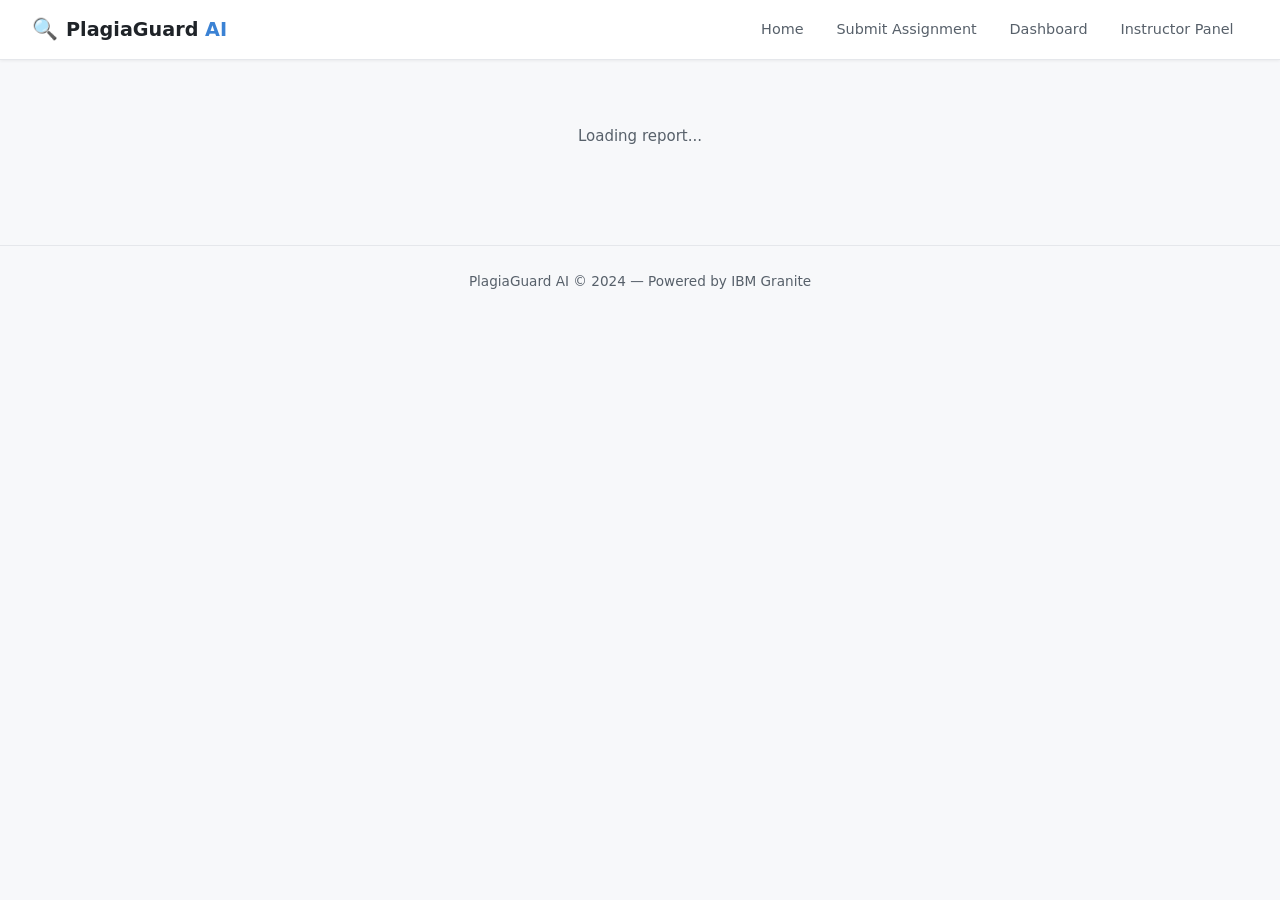
<file: templates/report.html>
<!DOCTYPE html>
<html lang="en">
<head>
<meta charset="UTF-8"/>
<meta name="viewport" content="width=device-width, initial-scale=1.0"/>
<title>Report – PlagiaGuard AI</title>
<link rel="stylesheet" href="/static/style.css"/>
</head>
<body>
  <nav class="navbar">
    <div class="nav-brand">
      <span class="brand-icon">🔍</span>
      <span>PlagiaGuard <span class="brand-accent">AI</span></span>
    </div>
    <div class="nav-links">
      <a href="/">Home</a>
      <a href="/submit">Submit Assignment</a>
      <a href="/dashboard">Dashboard</a>
      <a href="/instructor">Instructor Panel</a>
    </div>
  </nav>

  <div class="page-container report-page">
    <div id="reportContent">
      <div class="loading-row">Loading report...</div>
    </div>
  </div>

  <footer class="footer">
    <p>PlagiaGuard AI &copy; 2024 — Powered by IBM Granite</p>
  </footer>

  <script>
    const sid = {{ submission_id }};

    function scoreClass(s) {
      if (s >= 70) return 'score-high';
      if (s >= 40) return 'score-med';
      return 'score-low';
    }

    function riskLevel(p, a) {
      const m = Math.max(p, a);
      return m >= 70 ? 'HIGH' : m >= 40 ? 'MEDIUM' : 'LOW';
    }

    function gaugeHTML(value, label, colorClass) {
      const angle = (value / 100) * 180;
      const rad = (angle - 90) * Math.PI / 180;
      const x = 60 + 45 * Math.cos(rad);
      const y = 60 + 45 * Math.sin(rad);
      const color = colorClass === 'score-high' ? '#ef4444' :
                    colorClass === 'score-med' ? '#f59e0b' : '#22c55e';
      return `
        <div class="gauge-wrap">
          <svg viewBox="0 0 120 70" width="160" height="90">
            <path d="M15,60 A45,45 0 0,1 105,60" fill="none" stroke="#e5e7eb" stroke-width="10" stroke-linecap="round"/>
            <path d="M15,60 A45,45 0 0,1 105,60" fill="none" stroke="${color}" stroke-width="10"
              stroke-dasharray="${angle * 1.57} 283" stroke-linecap="round"/>
            <line x1="60" y1="60" x2="${x}" y2="${y}" stroke="#1f2328" stroke-width="2.5" stroke-linecap="round"/>
            <circle cx="60" cy="60" r="4" fill="#1f2328"/>
            <text x="60" y="52" text-anchor="middle" font-size="14" font-weight="bold" fill="${color}">${value}%</text>
          </svg>
          <div class="gauge-label">${label}</div>
        </div>
      `;
    }

    fetch('/api/submission/' + sid).then(r => r.json()).then(s => {
      const risk = riskLevel(s.plagiarism_score, s.ai_generated_score);
      const container = document.getElementById('reportContent');
      container.innerHTML = `
        <div class="report-header">
          <div>
            <h1>Integrity Report</h1>
            <p class="report-meta">
              <strong>${s.student_name}</strong> · ${s.course} · ${s.assignment_title}
              <br/>Submitted: ${new Date(s.submitted_at).toLocaleString()}
            </p>
          </div>
          <button class="btn btn-outline" onclick="window.print()">🖨 Print Report</button>
        </div>

        <div class="risk-banner risk-${risk.toLowerCase()} report-risk">
          ⚠ Overall Risk Level: <strong>${risk}</strong>
        </div>

        <!-- Gauges -->
        <div class="card">
          <h2>Score Overview</h2>
          <div class="gauges-row">
            ${gaugeHTML(s.plagiarism_score, 'Plagiarism Score', scoreClass(s.plagiarism_score))}
            ${gaugeHTML(s.ai_generated_score, 'AI-Generated Score', scoreClass(s.ai_generated_score))}
            ${gaugeHTML(Math.max(0, 100 - Math.max(s.plagiarism_score, s.ai_generated_score)), 'Originality Score', 'score-low')}
          </div>
        </div>

        <!-- Granite Analysis -->
        <div class="card">
          <h2>IBM Granite AI Analysis</h2>
          <div class="analysis-box no-border">
            <p>${s.granite_analysis}</p>
          </div>
        </div>

        <!-- Similarity Matches -->
        ${s.similarity_matches.length ? `
          <div class="card">
            <h2>Similarity Matches</h2>
            <table class="data-table">
              <thead><tr><th>Student</th><th>Assignment</th><th>Similarity</th></tr></thead>
              <tbody>
                ${s.similarity_matches.map(m => `
                  <tr>
                    <td>${m.student_name}</td>
                    <td>${m.assignment_title}</td>
                    <td><span class="score-pill ${scoreClass(m.similarity)}">${m.similarity}%</span></td>
                  </tr>
                `).join('')}
              </tbody>
            </table>
          </div>
        ` : ''}

        <!-- Full text -->
        <div class="card">
          <h2>Full Submission Text</h2>
          <div class="text-box">${s.text}</div>
        </div>

        <!-- Instructor feedback -->
        ${s.instructor_feedback ? `
          <div class="card">
            <h2>Instructor Feedback</h2>
            <div class="analysis-box no-border">
              <p>${s.instructor_feedback}</p>
              ${s.flag ? '<div class="flag-tag">🚩 Flagged for Misconduct</div>' : ''}
            </div>
          </div>
        ` : ''}

        <div class="report-actions">
          <a href="/dashboard" class="btn btn-outline">← Back to Dashboard</a>
          <a href="/instructor" class="btn btn-primary">Review in Instructor Panel</a>
        </div>
      `;
    }).catch(() => {
      document.getElementById('reportContent').innerHTML =
        '<div class="error-box">Failed to load report.</div>';
    });
  </script>
</body>
</html>
</file>
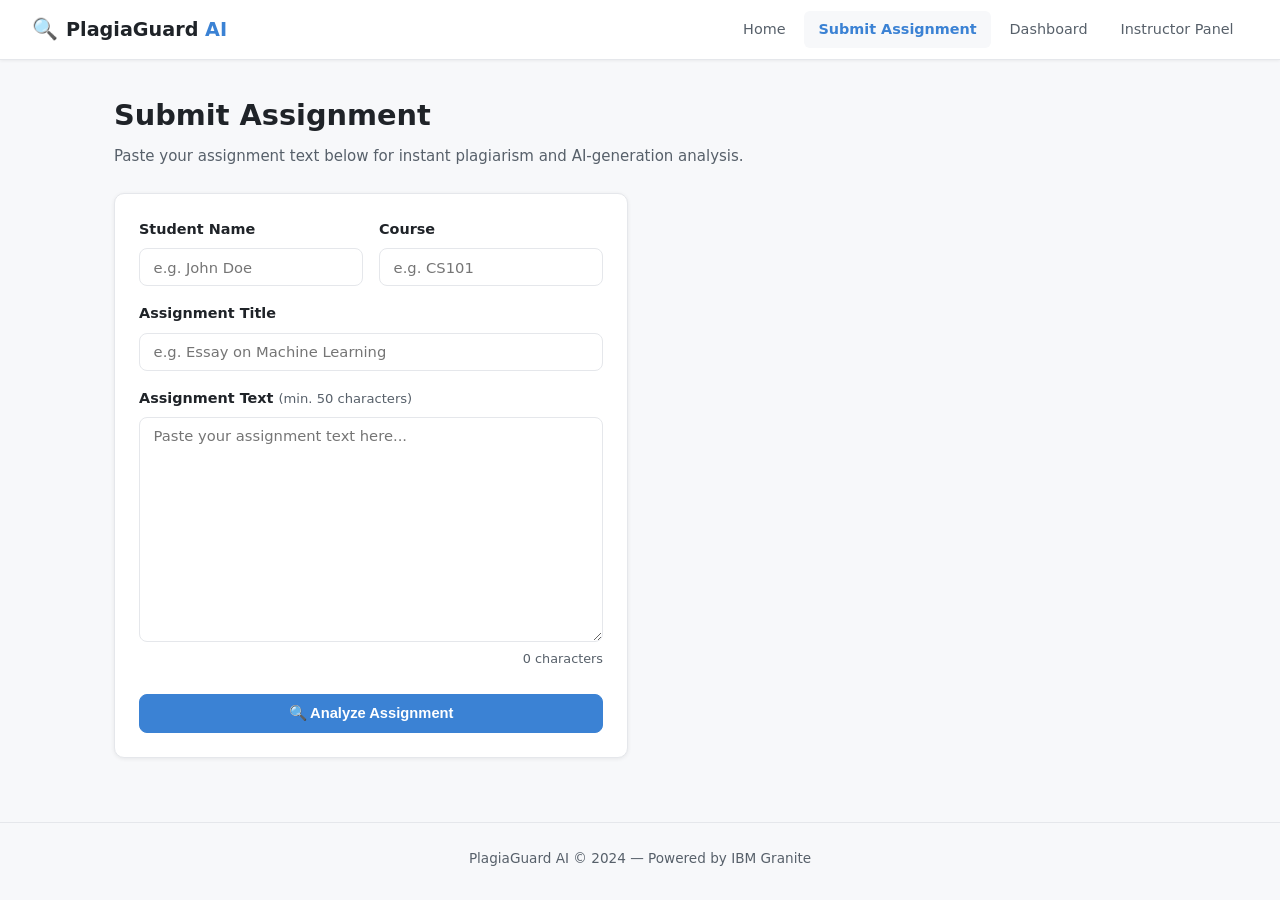
<file: templates/submit.html>
<!DOCTYPE html>
<html lang="en">
<head>
<meta charset="UTF-8"/>
<meta name="viewport" content="width=device-width, initial-scale=1.0"/>
<title>Submit Assignment – PlagiaGuard AI</title>
<link rel="stylesheet" href="/static/style.css"/>
</head>
<body>
  <nav class="navbar">
    <div class="nav-brand">
      <span class="brand-icon">🔍</span>
      <span>PlagiaGuard <span class="brand-accent">AI</span></span>
    </div>
    <div class="nav-links">
      <a href="/">Home</a>
      <a href="/submit" class="active">Submit Assignment</a>
      <a href="/dashboard">Dashboard</a>
      <a href="/instructor">Instructor Panel</a>
    </div>
  </nav>

  <div class="page-container">
    <div class="page-header">
      <h1>Submit Assignment</h1>
      <p>Paste your assignment text below for instant plagiarism and AI-generation analysis.</p>
    </div>

    <div class="submit-layout">
      <!-- FORM -->
      <div class="card submit-card">
        <form id="submitForm">
          <div class="form-row">
            <div class="form-group">
              <label for="student_name">Student Name</label>
              <input type="text" id="student_name" placeholder="e.g. John Doe" required/>
            </div>
            <div class="form-group">
              <label for="course">Course</label>
              <input type="text" id="course" placeholder="e.g. CS101" required/>
            </div>
          </div>
          <div class="form-group">
            <label for="assignment_title">Assignment Title</label>
            <input type="text" id="assignment_title" placeholder="e.g. Essay on Machine Learning" required/>
          </div>
          <div class="form-group">
            <label for="text">Assignment Text <span class="label-hint">(min. 50 characters)</span></label>
            <textarea id="text" rows="12" placeholder="Paste your assignment text here..." required></textarea>
            <div class="char-count" id="charCount">0 characters</div>
          </div>
          <button type="submit" class="btn btn-primary btn-full" id="submitBtn">
            <span id="submitLabel">🔍 Analyze Assignment</span>
          </button>
        </form>
        <div class="error-box" id="errorBox" style="display:none;"></div>
      </div>

      <!-- RESULT PANEL -->
      <div class="card result-card" id="resultPanel" style="display:none;">
        <h2>Analysis Results</h2>

        <div class="risk-banner" id="riskBanner"></div>

        <div class="scores-grid">
          <div class="score-block">
            <div class="score-label">Plagiarism Score</div>
            <div class="score-circle" id="plagScore">0%</div>
            <div class="score-meter">
              <div class="score-meter-fill" id="plagMeter"></div>
            </div>
          </div>
          <div class="score-block">
            <div class="score-label">AI-Generated Score</div>
            <div class="score-circle ai" id="aiScore">0%</div>
            <div class="score-meter">
              <div class="score-meter-fill ai-fill" id="aiMeter"></div>
            </div>
          </div>
        </div>

        <div class="analysis-box">
          <h3>IBM Granite Analysis</h3>
          <p id="graniteText"></p>
        </div>

        <div id="matchesSection" style="display:none;">
          <h3>Similar Submissions Found</h3>
          <div id="matchesList" class="matches-list"></div>
        </div>

        <a id="viewReportBtn" href="#" class="btn btn-outline btn-full" style="margin-top:1rem;">
          📄 View Full Report
        </a>
      </div>
    </div>
  </div>

  <footer class="footer">
    <p>PlagiaGuard AI &copy; 2024 — Powered by IBM Granite</p>
  </footer>

  <script>
    const textarea = document.getElementById('text');
    const charCount = document.getElementById('charCount');
    textarea.addEventListener('input', () => {
      charCount.textContent = textarea.value.length + ' characters';
    });

    document.getElementById('submitForm').addEventListener('submit', async (e) => {
      e.preventDefault();
      const btn = document.getElementById('submitBtn');
      const label = document.getElementById('submitLabel');
      const errorBox = document.getElementById('errorBox');
      errorBox.style.display = 'none';

      label.textContent = '⏳ Analyzing...';
      btn.disabled = true;

      const payload = {
        student_name: document.getElementById('student_name').value.trim(),
        course: document.getElementById('course').value.trim(),
        assignment_title: document.getElementById('assignment_title').value.trim(),
        text: textarea.value.trim()
      };

      try {
        const res = await fetch('/api/submit', {
          method: 'POST',
          headers: {'Content-Type': 'application/json'},
          body: JSON.stringify(payload)
        });
        const data = await res.json();

        if (!res.ok) {
          errorBox.textContent = data.error || 'Submission failed.';
          errorBox.style.display = 'block';
          return;
        }

        // Populate results
        const panel = document.getElementById('resultPanel');
        panel.style.display = 'block';

        document.getElementById('plagScore').textContent = data.plagiarism_score + '%';
        document.getElementById('aiScore').textContent = data.ai_generated_score + '%';
        document.getElementById('plagMeter').style.width = data.plagiarism_score + '%';
        document.getElementById('aiMeter').style.width = data.ai_generated_score + '%';
        document.getElementById('graniteText').textContent = data.granite_analysis;

        const banner = document.getElementById('riskBanner');
        banner.textContent = '⚠ Risk Level: ' + data.risk_level;
        banner.className = 'risk-banner risk-' + data.risk_level.toLowerCase();

        // Color score circles
        const plagCircle = document.getElementById('plagScore');
        plagCircle.className = 'score-circle ' + scoreClass(data.plagiarism_score);
        const aiCircle = document.getElementById('aiScore');
        aiCircle.className = 'score-circle ' + scoreClass(data.ai_generated_score);

        // Similarity matches
        const matchSec = document.getElementById('matchesSection');
        const matchList = document.getElementById('matchesList');
        if (data.similarity_matches && data.similarity_matches.length > 0) {
          matchSec.style.display = 'block';
          matchList.innerHTML = data.similarity_matches.map(m => `
            <div class="match-item">
              <div class="match-info">
                <strong>${m.student_name}</strong> — ${m.assignment_title}
              </div>
              <div class="match-score ${scoreClass(m.similarity)}">${m.similarity}% similar</div>
            </div>
          `).join('');
        }

        document.getElementById('viewReportBtn').href = '/report/' + data.submission_id;
        panel.scrollIntoView({behavior: 'smooth'});

      } catch(err) {
        errorBox.textContent = 'Network error. Please try again.';
        errorBox.style.display = 'block';
      } finally {
        label.textContent = '🔍 Analyze Assignment';
        btn.disabled = false;
      }
    });

    function scoreClass(score) {
      if (score >= 70) return 'score-high';
      if (score >= 40) return 'score-med';
      return 'score-low';
    }
  </script>
</body>
</html>
</file>
<file: static/style.css>
/* ─────────────────────────────────────────────────────────────
   PlagiaGuard AI — Global Stylesheet
   ───────────────────────────────────────────────────────────── */

*, *::before, *::after { box-sizing: border-box; margin: 0; padding: 0; }

:root {
  --bg: #ffffff;
  --surface: #f7f8fa;
  --border: #e5e7eb;
  --text: #1f2328;
  --muted: #57606a;
  --accent: #3b82d4;
  --accent-dark: #1d4ed8;
  --purple: #7c5cd8;
  --green: #22c55e;
  --yellow: #f59e0b;
  --red: #ef4444;
  --radius: 10px;
  --shadow: 0 1px 4px rgba(0,0,0,0.07);
}

body {
  font-family: -apple-system, "Segoe UI", system-ui, sans-serif;
  font-size: 15px;
  line-height: 1.65;
  color: var(--text);
  background: var(--surface);
}

a { color: var(--accent); text-decoration: none; }
a:hover { text-decoration: underline; }

/* ── NAVBAR ──────────────────────────────────────────────────── */
.navbar {
  display: flex;
  align-items: center;
  justify-content: space-between;
  padding: 0 2rem;
  height: 60px;
  background: var(--bg);
  border-bottom: 1px solid var(--border);
  position: sticky;
  top: 0;
  z-index: 100;
  box-shadow: 0 1px 3px rgba(0,0,0,0.06);
}

.nav-brand {
  font-size: 1.2rem;
  font-weight: 700;
  color: var(--text);
  display: flex;
  align-items: center;
  gap: 0.5rem;
}

.brand-icon { font-size: 1.3rem; }
.brand-accent { color: var(--accent); }

.nav-links { display: flex; gap: 0.25rem; }
.nav-links a {
  padding: 0.4rem 0.9rem;
  border-radius: 6px;
  color: var(--muted);
  font-size: 0.9rem;
  font-weight: 500;
  transition: background 0.15s, color 0.15s;
}
.nav-links a:hover, .nav-links a.active {
  background: var(--surface);
  color: var(--text);
  text-decoration: none;
}
.nav-links a.active { color: var(--accent); font-weight: 600; }

/* ── BUTTONS ─────────────────────────────────────────────────── */
.btn {
  display: inline-flex;
  align-items: center;
  justify-content: center;
  gap: 0.4rem;
  padding: 0.6rem 1.4rem;
  border-radius: 8px;
  font-size: 0.92rem;
  font-weight: 600;
  cursor: pointer;
  border: 1.5px solid transparent;
  transition: all 0.15s;
  text-decoration: none;
}
.btn:hover { text-decoration: none; }

.btn-primary {
  background: var(--accent);
  color: #fff;
  border-color: var(--accent);
}
.btn-primary:hover { background: var(--accent-dark); border-color: var(--accent-dark); }

.btn-outline {
  background: transparent;
  color: var(--accent);
  border-color: var(--accent);
}
.btn-outline:hover { background: #eff6ff; }

.btn-sm { padding: 0.3rem 0.8rem; font-size: 0.82rem; }
.btn-full { width: 100%; margin-top: 0.5rem; }
.btn:disabled { opacity: 0.55; cursor: not-allowed; }

/* ── CARD ────────────────────────────────────────────────────── */
.card {
  background: var(--bg);
  border: 1px solid var(--border);
  border-radius: var(--radius);
  padding: 1.5rem;
  box-shadow: var(--shadow);
}
.card h2 { font-size: 1.1rem; margin-bottom: 1rem; color: var(--text); }
.card h3 { font-size: 0.95rem; margin-bottom: 0.5rem; color: var(--text); }

/* ── PAGE CONTAINER ──────────────────────────────────────────── */
.page-container {
  max-width: 1100px;
  margin: 0 auto;
  padding: 2rem 1.5rem;
  display: flex;
  flex-direction: column;
  gap: 1.5rem;
}

.page-header h1 { font-size: 1.8rem; font-weight: 700; }
.page-header p { color: var(--muted); margin-top: 0.3rem; }

/* ── HERO ────────────────────────────────────────────────────── */
.hero {
  display: flex;
  align-items: center;
  justify-content: space-between;
  gap: 3rem;
  max-width: 1100px;
  margin: 3rem auto;
  padding: 0 1.5rem;
}

.hero-badge {
  display: inline-block;
  padding: 0.25rem 0.9rem;
  background: #eff6ff;
  color: var(--accent);
  border: 1px solid #bfdbfe;
  border-radius: 20px;
  font-size: 0.8rem;
  font-weight: 600;
  margin-bottom: 1rem;
}

.hero-content h1 {
  font-size: 2.6rem;
  font-weight: 800;
  line-height: 1.2;
  color: var(--text);
}

.gradient-text {
  background: linear-gradient(135deg, var(--accent), var(--purple));
  -webkit-background-clip: text;
  -webkit-text-fill-color: transparent;
  background-clip: text;
}

.hero-sub {
  max-width: 500px;
  color: var(--muted);
  font-size: 1.05rem;
  margin: 1rem 0 1.5rem;
}

.hero-actions { display: flex; gap: 0.75rem; flex-wrap: wrap; }

.hero-visual { flex-shrink: 0; }

.score-card-demo {
  background: var(--bg);
  border: 1px solid var(--border);
  border-radius: var(--radius);
  padding: 1.5rem;
  width: 320px;
  box-shadow: 0 4px 20px rgba(0,0,0,0.08);
}

.demo-label {
  font-size: 0.78rem;
  text-transform: uppercase;
  letter-spacing: 0.05em;
  color: var(--muted);
  margin-bottom: 1rem;
}

.demo-meter {
  display: flex;
  align-items: center;
  gap: 0.6rem;
  margin-bottom: 0.7rem;
  font-size: 0.85rem;
  color: var(--muted);
}
.demo-meter > span:first-child { width: 100px; flex-shrink: 0; }
.meter-bar {
  flex: 1;
  height: 8px;
  background: var(--surface);
  border-radius: 4px;
  overflow: hidden;
}
.meter-fill { height: 100%; border-radius: 4px; transition: width 0.5s ease; }
.meter-fill.red { background: var(--red); }
.meter-fill.orange { background: var(--yellow); }
.meter-fill.green { background: var(--green); }
.meter-val { width: 36px; text-align: right; font-weight: 600; color: var(--text); }
.demo-risk {
  margin-top: 1rem;
  padding: 0.5rem 0.75rem;
  border-radius: 6px;
  font-size: 0.85rem;
  font-weight: 600;
}
.demo-risk.high { background: #fef2f2; color: var(--red); border: 1px solid #fecaca; }

/* ── FEATURES ────────────────────────────────────────────────── */
.features {
  max-width: 1100px;
  margin: 1rem auto 3rem;
  padding: 0 1.5rem;
}

.section-title {
  font-size: 1.5rem;
  font-weight: 700;
  text-align: center;
  margin-bottom: 2rem;
}

.feature-grid {
  display: grid;
  grid-template-columns: repeat(auto-fit, minmax(280px, 1fr));
  gap: 1.25rem;
}

.feature-card {
  background: var(--bg);
  border: 1px solid var(--border);
  border-radius: var(--radius);
  padding: 1.5rem;
  transition: box-shadow 0.15s;
}
.feature-card:hover { box-shadow: 0 4px 16px rgba(0,0,0,0.08); }
.feat-icon { font-size: 2rem; margin-bottom: 0.75rem; }
.feature-card h3 { font-size: 1rem; margin-bottom: 0.5rem; }
.feature-card p { color: var(--muted); font-size: 0.9rem; }

/* ── STATS BAR ───────────────────────────────────────────────── */
.stats-bar {
  display: flex;
  justify-content: center;
  gap: 3rem;
  flex-wrap: wrap;
  padding: 2.5rem 1.5rem;
  background: var(--accent);
}

.stat { text-align: center; color: #fff; }
.stat-num { font-size: 2.2rem; font-weight: 800; }
.stat-label { font-size: 0.85rem; opacity: 0.85; margin-top: 0.2rem; }

/* ── TECH SECTION ────────────────────────────────────────────── */
.tech-section {
  max-width: 1100px;
  margin: 3rem auto;
  padding: 0 1.5rem;
  text-align: center;
}

.tech-badges {
  display: flex;
  flex-wrap: wrap;
  gap: 0.75rem;
  justify-content: center;
}

.tech-badge {
  padding: 0.4rem 1rem;
  border: 1.5px solid var(--border);
  border-radius: 20px;
  font-size: 0.85rem;
  font-weight: 600;
  color: var(--muted);
  background: var(--bg);
}
.tech-badge.ibm { border-color: var(--accent); color: var(--accent); }

/* ── FOOTER ──────────────────────────────────────────────────── */
.footer {
  text-align: center;
  padding: 1.5rem;
  color: var(--muted);
  font-size: 0.85rem;
  border-top: 1px solid var(--border);
  margin-top: 2rem;
}

/* ── FORM ────────────────────────────────────────────────────── */
.form-row { display: grid; grid-template-columns: 1fr 1fr; gap: 1rem; }
.form-group { display: flex; flex-direction: column; gap: 0.4rem; margin-bottom: 1rem; }
.form-group label { font-weight: 600; font-size: 0.9rem; }
.label-hint { font-weight: 400; color: var(--muted); font-size: 0.82rem; }

input[type="text"], textarea, select {
  padding: 0.6rem 0.85rem;
  border: 1.5px solid var(--border);
  border-radius: 8px;
  font-size: 0.92rem;
  font-family: inherit;
  background: var(--bg);
  color: var(--text);
  transition: border-color 0.15s;
  width: 100%;
}
input:focus, textarea:focus, select:focus {
  outline: none;
  border-color: var(--accent);
}
textarea { resize: vertical; min-height: 100px; }

.char-count {
  font-size: 0.8rem;
  color: var(--muted);
  text-align: right;
}

.error-box {
  background: #fef2f2;
  border: 1px solid #fecaca;
  color: var(--red);
  padding: 0.75rem 1rem;
  border-radius: 8px;
  margin-top: 0.75rem;
  font-size: 0.9rem;
}

/* ── SUBMIT LAYOUT ───────────────────────────────────────────── */
.submit-layout {
  display: grid;
  grid-template-columns: 1fr 1fr;
  gap: 1.5rem;
  align-items: start;
}
.submit-card, .result-card { }

/* ── SCORES ──────────────────────────────────────────────────── */
.scores-grid {
  display: flex;
  gap: 1.5rem;
  margin: 1rem 0;
  flex-wrap: wrap;
}
.score-block { flex: 1; min-width: 120px; text-align: center; }
.score-label { font-size: 0.82rem; color: var(--muted); margin-bottom: 0.5rem; font-weight: 600; }

.score-circle {
  font-size: 2rem;
  font-weight: 800;
  padding: 0.5rem;
  margin-bottom: 0.5rem;
}
.score-circle.score-high { color: var(--red); }
.score-circle.score-med  { color: var(--yellow); }
.score-circle.score-low  { color: var(--green); }
.score-circle.ai { }

.score-meter {
  height: 8px;
  background: var(--surface);
  border-radius: 4px;
  overflow: hidden;
}
.score-meter-fill { height: 100%; background: var(--accent); border-radius: 4px; transition: width 0.5s ease; }
.ai-fill { background: var(--yellow); }

/* ── RISK BANNER ─────────────────────────────────────────────── */
.risk-banner {
  padding: 0.65rem 1rem;
  border-radius: 8px;
  font-weight: 700;
  font-size: 0.92rem;
  margin-bottom: 0.5rem;
}
.risk-high   { background: #fef2f2; color: var(--red);    border: 1px solid #fecaca; }
.risk-medium { background: #fffbeb; color: #b45309;       border: 1px solid #fde68a; }
.risk-low    { background: #f0fdf4; color: #15803d;       border: 1px solid #bbf7d0; }

/* ── ANALYSIS BOX ────────────────────────────────────────────── */
.analysis-box {
  background: var(--surface);
  border: 1px solid var(--border);
  border-radius: 8px;
  padding: 1rem;
  margin: 0.75rem 0;
}
.analysis-box.no-border { border: none; background: transparent; padding: 0; }
.analysis-box h3 { margin-bottom: 0.5rem; font-size: 0.9rem; }
.analysis-box p { color: var(--muted); font-size: 0.92rem; }

/* ── MATCHES LIST ────────────────────────────────────────────── */
.matches-list { display: flex; flex-direction: column; gap: 0.5rem; }
.match-item {
  display: flex;
  justify-content: space-between;
  align-items: center;
  padding: 0.6rem 0.9rem;
  background: var(--surface);
  border-radius: 6px;
  border: 1px solid var(--border);
}
.match-info { font-size: 0.88rem; }
.match-score { font-size: 0.82rem; font-weight: 700; }

/* ── STATS CARDS ─────────────────────────────────────────────── */
.stats-cards {
  display: grid;
  grid-template-columns: repeat(auto-fit, minmax(200px, 1fr));
  gap: 1rem;
}
.stat-card {
  background: var(--bg);
  border: 1px solid var(--border);
  border-radius: var(--radius);
  padding: 1.25rem 1.5rem;
  display: flex;
  flex-direction: column;
  gap: 0.3rem;
  box-shadow: var(--shadow);
}
.stat-card.danger  { border-left: 4px solid var(--red);    }
.stat-card.warning { border-left: 4px solid var(--yellow); }
.stat-card.info    { border-left: 4px solid var(--accent); }
.stat-card-icon { font-size: 1.5rem; }
.stat-card-val { font-size: 2rem; font-weight: 800; color: var(--text); }
.stat-card-label { font-size: 0.82rem; color: var(--muted); }

/* ── FILTER ROW ──────────────────────────────────────────────── */
.filter-row {
  display: flex;
  align-items: center;
  gap: 1rem;
  padding: 0.9rem 1.25rem;
}
.filter-row label { font-weight: 600; font-size: 0.9rem; }
.filter-row select { max-width: 200px; }

/* ── DATA TABLE ──────────────────────────────────────────────── */
.table-wrapper { overflow-x: auto; }
.data-table {
  width: 100%;
  border-collapse: collapse;
  font-size: 0.88rem;
}
.data-table th {
  text-align: left;
  padding: 0.65rem 0.9rem;
  background: var(--surface);
  border-bottom: 2px solid var(--border);
  font-weight: 600;
  color: var(--muted);
  font-size: 0.8rem;
  text-transform: uppercase;
  letter-spacing: 0.04em;
}
.data-table td {
  padding: 0.7rem 0.9rem;
  border-bottom: 1px solid var(--border);
  vertical-align: middle;
}
.data-table tr:hover td { background: var(--surface); }
.loading-row { text-align: center; color: var(--muted); padding: 2rem; }

/* ── BADGES / PILLS ──────────────────────────────────────────── */
.course-badge {
  display: inline-block;
  padding: 0.15rem 0.6rem;
  background: #eff6ff;
  color: var(--accent);
  border-radius: 12px;
  font-size: 0.78rem;
  font-weight: 600;
}

.score-pill {
  display: inline-block;
  padding: 0.15rem 0.6rem;
  border-radius: 12px;
  font-size: 0.82rem;
  font-weight: 700;
}
.score-pill.score-high { background: #fef2f2; color: var(--red); }
.score-pill.score-med  { background: #fffbeb; color: #b45309; }
.score-pill.score-low  { background: #f0fdf4; color: #15803d; }

.risk-badge {
  display: inline-block;
  padding: 0.15rem 0.6rem;
  border-radius: 12px;
  font-size: 0.78rem;
  font-weight: 700;
}
.risk-badge.risk-high   { background: #fef2f2; color: var(--red); }
.risk-badge.risk-medium { background: #fffbeb; color: #b45309; }
.risk-badge.risk-low    { background: #f0fdf4; color: #15803d; }

/* ── CHART ───────────────────────────────────────────────────── */
.chart-container { width: 100%; overflow-x: auto; }
canvas { display: block; }

/* ── INSTRUCTOR PANEL ────────────────────────────────────────── */
.instructor-layout {
  display: grid;
  grid-template-columns: 340px 1fr;
  gap: 1.5rem;
  align-items: start;
}

.panel-head {
  display: flex;
  justify-content: space-between;
  align-items: center;
  margin-bottom: 1rem;
}
.panel-head h2 { font-size: 1rem; }

.suspicious-list {
  display: flex;
  flex-direction: column;
  gap: 0.5rem;
  max-height: 600px;
  overflow-y: auto;
}

.sus-item {
  padding: 0.9rem;
  border: 1px solid var(--border);
  border-radius: 8px;
  cursor: pointer;
  transition: background 0.1s;
  background: var(--surface);
}
.sus-item:hover { background: #eff6ff; }
.sus-top { display: flex; justify-content: space-between; align-items: center; margin-bottom: 0.25rem; }
.sus-meta { font-size: 0.82rem; color: var(--muted); margin-bottom: 0.25rem; }
.sus-scores { display: flex; gap: 0.75rem; font-size: 0.82rem; font-weight: 600; color: var(--muted); }

.empty-state {
  text-align: center;
  padding: 3rem;
  color: var(--muted);
}
.empty-icon { font-size: 3rem; margin-bottom: 0.75rem; }

.detail-meta {
  display: flex;
  flex-wrap: wrap;
  gap: 1rem;
  font-size: 0.88rem;
  color: var(--muted);
  margin-bottom: 0.5rem;
}

.text-preview { margin-top: 1rem; }
.text-box {
  background: var(--surface);
  border: 1px solid var(--border);
  border-radius: 8px;
  padding: 1rem;
  font-size: 0.88rem;
  color: var(--muted);
  max-height: 200px;
  overflow-y: auto;
  white-space: pre-wrap;
  line-height: 1.6;
}

.feedback-section { margin-top: 1.5rem; border-top: 1px solid var(--border); padding-top: 1rem; }
.feedback-section h3 { margin-bottom: 0.75rem; }
.existing-feedback {
  background: #fffbeb;
  border: 1px solid #fde68a;
  padding: 0.65rem 0.9rem;
  border-radius: 6px;
  font-size: 0.88rem;
  margin-bottom: 0.75rem;
}
.feedback-actions {
  display: flex;
  justify-content: space-between;
  align-items: center;
  margin-top: 0.75rem;
  flex-wrap: wrap;
  gap: 0.5rem;
}
.flag-label {
  display: flex;
  align-items: center;
  gap: 0.5rem;
  font-size: 0.9rem;
  cursor: pointer;
}
.feedback-success {
  background: #f0fdf4;
  border: 1px solid #bbf7d0;
  color: #15803d;
  padding: 0.6rem 0.9rem;
  border-radius: 6px;
  font-size: 0.88rem;
  margin-top: 0.75rem;
}

/* ── REPORT PAGE ─────────────────────────────────────────────── */
.report-page { max-width: 860px; }

.report-header {
  display: flex;
  justify-content: space-between;
  align-items: flex-start;
  flex-wrap: wrap;
  gap: 1rem;
}
.report-header h1 { font-size: 1.8rem; font-weight: 700; }
.report-meta { color: var(--muted); font-size: 0.9rem; margin-top: 0.3rem; }
.report-risk { margin: 1rem 0; padding: 1rem 1.25rem; font-size: 1rem; }

.gauges-row {
  display: flex;
  justify-content: space-around;
  flex-wrap: wrap;
  gap: 1rem;
  padding: 0.5rem 0;
}
.gauge-wrap { text-align: center; }
.gauge-label { font-size: 0.85rem; color: var(--muted); margin-top: 0.25rem; font-weight: 600; }

.flag-tag {
  display: inline-block;
  margin-top: 0.5rem;
  padding: 0.3rem 0.75rem;
  background: #fef2f2;
  color: var(--red);
  border-radius: 6px;
  font-size: 0.85rem;
  font-weight: 700;
}

.report-actions {
  display: flex;
  gap: 1rem;
  flex-wrap: wrap;
}

/* ── RESPONSIVE ──────────────────────────────────────────────── */
@media (max-width: 768px) {
  .hero { flex-direction: column; }
  .hero-visual { width: 100%; }
  .score-card-demo { width: 100%; }
  .submit-layout { grid-template-columns: 1fr; }
  .instructor-layout { grid-template-columns: 1fr; }
  .form-row { grid-template-columns: 1fr; }
  .navbar { padding: 0 1rem; }
  .nav-links a { padding: 0.35rem 0.6rem; font-size: 0.82rem; }
  .hero-content h1 { font-size: 1.9rem; }
  .stats-bar { gap: 1.5rem; }
}

@media print {
  .navbar, .footer, .report-actions { display: none; }
  .card { box-shadow: none; border: 1px solid #ccc; }
}
</file>
